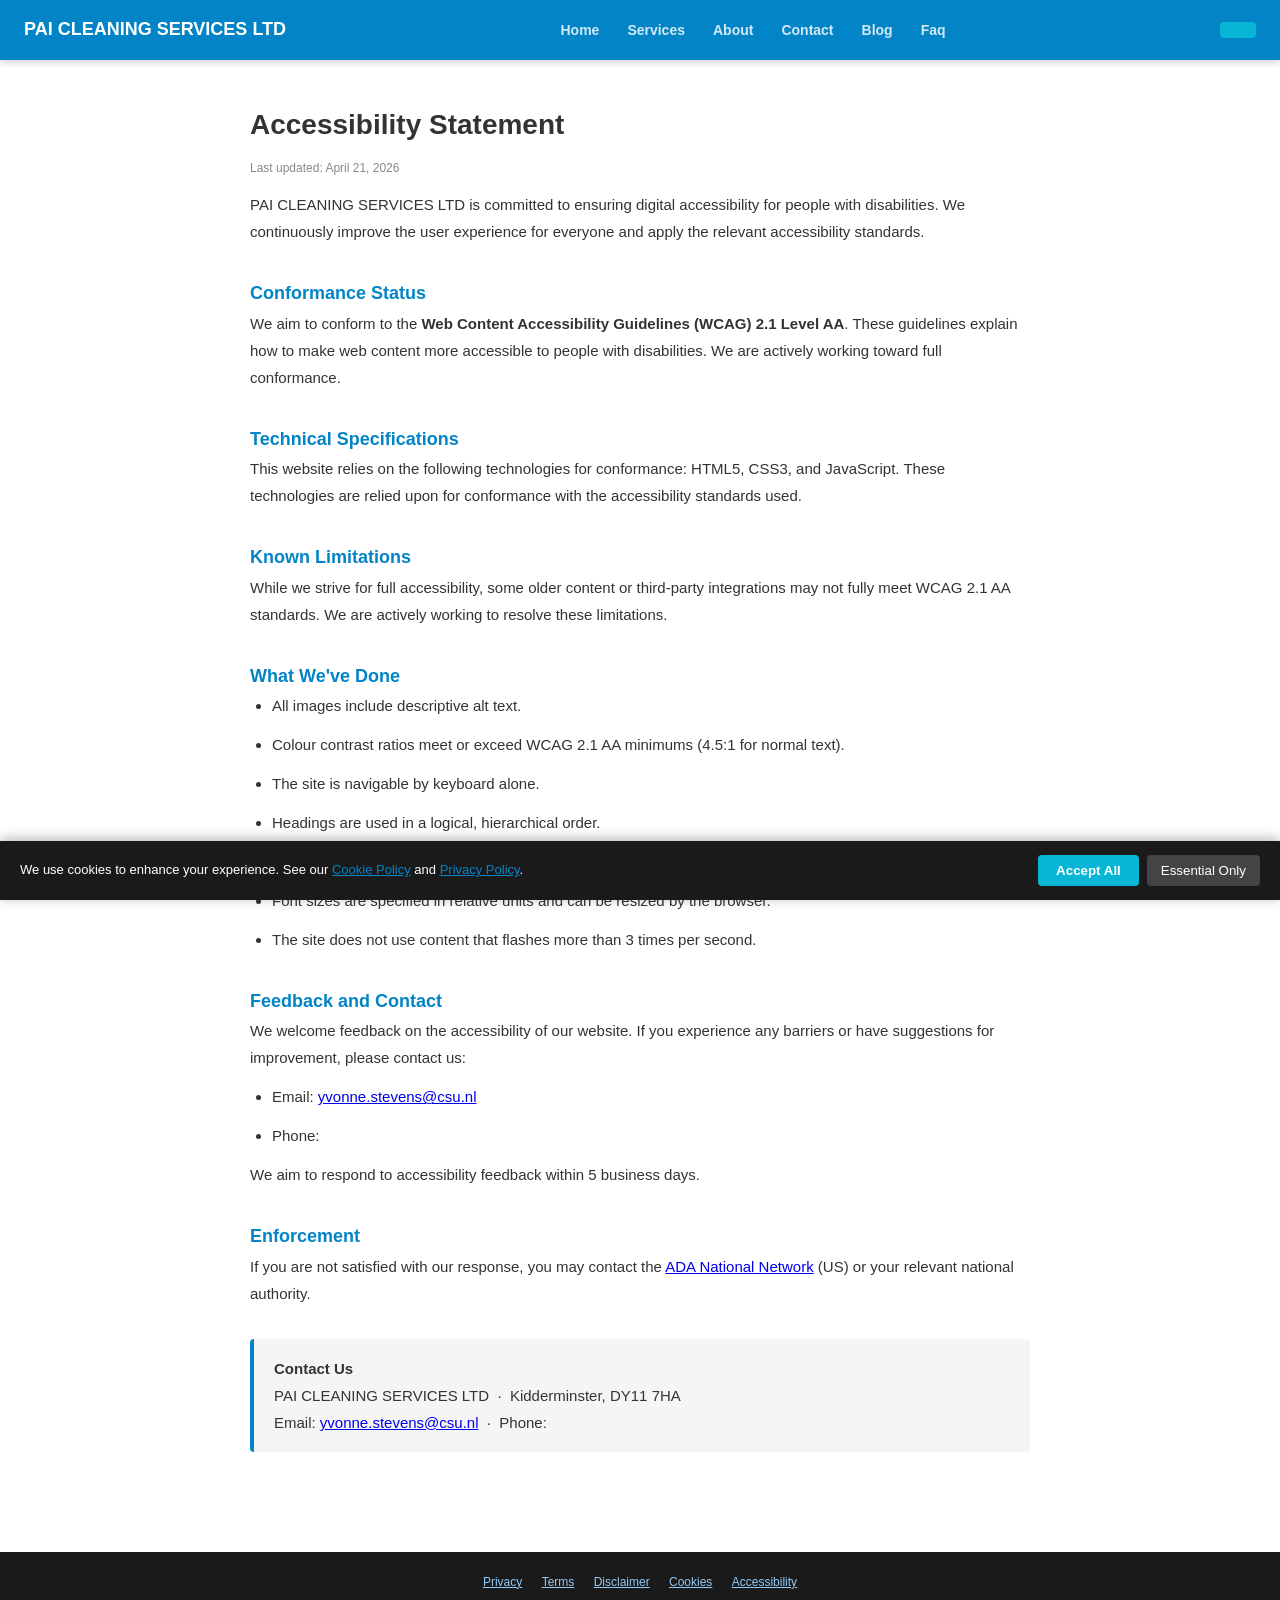
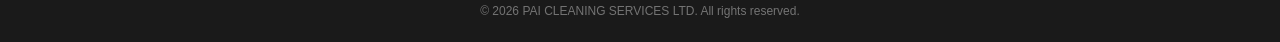
<file: accessibility.html>
<!DOCTYPE html>
<html lang="en">
<head>
<meta charset="UTF-8">
<meta name="viewport" content="width=device-width,initial-scale=1.0">
<title>Accessibility Statement | PAI CLEANING SERVICES LTD</title>
<meta name="description" content="Accessibility Statement for PAI CLEANING SERVICES LTD, Kidderminster DY11 7HA. Last updated April 21, 2026.">
<meta name="robots" content="noindex,follow">
<link rel="canonical" href="/accessibility.html">
<link rel="stylesheet" href="style.css">
<script type="application/ld+json">{"@context": "https://schema.org", "@type": "WebPage", "name": "Accessibility Statement", "url": "/accessibility.html", "inLanguage": "en-US", "publisher": {"@type": "LocalBusiness", "name": "PAI CLEANING SERVICES LTD", "address": {"@type": "PostalAddress", "addressLocality": "Kidderminster", "addressRegion": "DY11 7HA"}}}</script>
<meta http-equiv="X-Content-Type-Options" content="nosniff">
<meta http-equiv="X-Frame-Options" content="DENY">
<style>
  .legal-wrap{max-width:820px;margin:40px auto;padding:0 20px 60px;font-size:15px;line-height:1.8;color:#333;}
  .legal-wrap h1{font-size:28px;margin-bottom:8px;}
  .legal-wrap h2{font-size:18px;margin-top:32px;color:#0284c7;}
  .legal-wrap p,.legal-wrap li{margin-bottom:12px;}
  .legal-wrap ul{padding-left:22px;}
  .legal-updated{color:#888;font-size:12px;margin-bottom:32px;}
  .legal-contact{background:#f5f5f5;border-left:4px solid #0284c7;padding:16px 20px;border-radius:4px;margin-top:32px;}
</style>
</head>
<body>
<nav style="background:#0284c7;padding:14px 24px;display:flex;justify-content:space-between;align-items:center;position:sticky;top:0;z-index:100;box-shadow:0 2px 8px rgba(0,0,0,.2);">
  <a href="index.html" style="color:white;font-weight:900;font-size:18px;text-decoration:none;">PAI CLEANING SERVICES LTD</a>
  <div><a href="index.html" class="nav-link">Home</a><a href="services.html" class="nav-link">Services</a><a href="about.html" class="nav-link">About</a><a href="contact.html" class="nav-link">Contact</a><a href="blog.html" class="nav-link">Blog</a><a href="faq.html" class="nav-link">Faq</a></div>
  <a href="tel:" style="background:#06b6d4;color:white;padding:8px 18px;border-radius:4px;text-decoration:none;font-weight:700;"></a>
</nav>
<div class="legal-wrap">

<h1>Accessibility Statement</h1>
<p class="legal-updated">Last updated: April 21, 2026</p>

<p>PAI CLEANING SERVICES LTD is committed to ensuring digital accessibility for people with disabilities. We continuously improve the user experience for everyone and apply the relevant accessibility standards.</p>

<h2>Conformance Status</h2>
<p>We aim to conform to the <strong>Web Content Accessibility Guidelines (WCAG) 2.1 Level AA</strong>. These guidelines explain how to make web content more accessible to people with disabilities. We are actively working toward full conformance.</p>

<h2>Technical Specifications</h2>
<p>This website relies on the following technologies for conformance: HTML5, CSS3, and JavaScript. These technologies are relied upon for conformance with the accessibility standards used.</p>

<h2>Known Limitations</h2>
<p>While we strive for full accessibility, some older content or third-party integrations may not fully meet WCAG 2.1 AA standards. We are actively working to resolve these limitations.</p>

<h2>What We've Done</h2>
<ul>
  <li>All images include descriptive alt text.</li>
  <li>Colour contrast ratios meet or exceed WCAG 2.1 AA minimums (4.5:1 for normal text).</li>
  <li>The site is navigable by keyboard alone.</li>
  <li>Headings are used in a logical, hierarchical order.</li>
  <li>Forms include descriptive labels and error messages.</li>
  <li>Font sizes are specified in relative units and can be resized by the browser.</li>
  <li>The site does not use content that flashes more than 3 times per second.</li>
</ul>

<h2>Feedback and Contact</h2>
<p>We welcome feedback on the accessibility of our website. If you experience any barriers or have suggestions for improvement, please contact us:</p>
<ul>
  <li>Email: <a href="mailto:yvonne.stevens@csu.nl">yvonne.stevens@csu.nl</a></li>
  <li>Phone: <a href="tel:"></a></li>
</ul>
<p>We aim to respond to accessibility feedback within 5 business days.</p>

<h2>Enforcement</h2>
<p>If you are not satisfied with our response, you may contact the <a href="https://www.ada.gov" target="_blank" rel="noopener">ADA National Network</a> (US) or your relevant national authority.</p>
<div class="legal-contact">
  <strong>Contact Us</strong><br>
  PAI CLEANING SERVICES LTD &nbsp;·&nbsp; Kidderminster, DY11 7HA<br>
  Email: <a href="mailto:yvonne.stevens@csu.nl">yvonne.stevens@csu.nl</a> &nbsp;·&nbsp; Phone: <a href="tel:"></a>
</div>
</div>
<footer style="background:#1a1a1a;color:#ccc;padding:20px 24px;text-align:center;font-size:12px;">
  <div><a href="privacy-policy.html" style="color:#90CAF9;margin:0 8px;">Privacy</a>
  <a href="terms.html" style="color:#90CAF9;margin:0 8px;">Terms</a>
  <a href="disclaimer.html" style="color:#90CAF9;margin:0 8px;">Disclaimer</a>
  <a href="cookies.html" style="color:#90CAF9;margin:0 8px;">Cookies</a>
  <a href="accessibility.html" style="color:#90CAF9;margin:0 8px;">Accessibility</a>
  </div>
  <div style="margin-top:8px;opacity:.5;">&copy; 2026 PAI CLEANING SERVICES LTD. All rights reserved.</div>
</footer>
<script src="cookie-consent.js" defer></script>
</body></html>
</file>
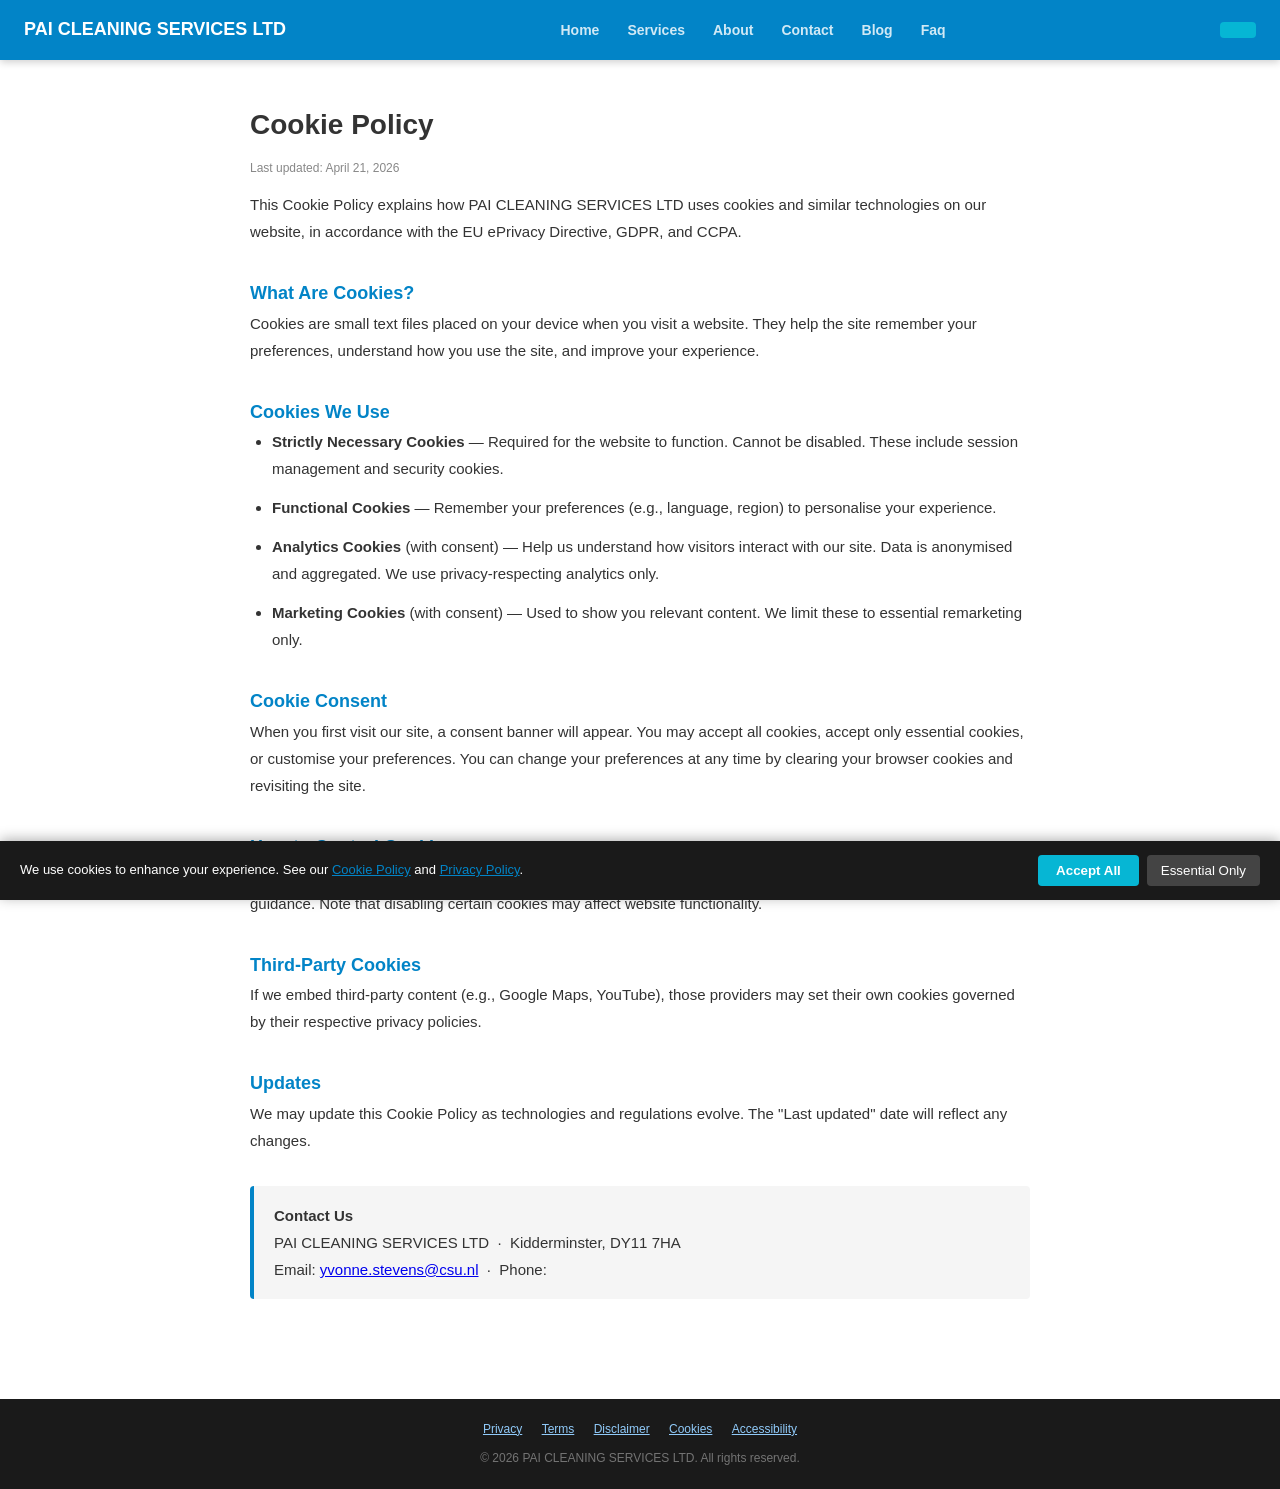
<file: cookies.html>
<!DOCTYPE html>
<html lang="en">
<head>
<meta charset="UTF-8">
<meta name="viewport" content="width=device-width,initial-scale=1.0">
<title>Cookie Policy | PAI CLEANING SERVICES LTD</title>
<meta name="description" content="Cookie Policy for PAI CLEANING SERVICES LTD, Kidderminster DY11 7HA. Last updated April 21, 2026.">
<meta name="robots" content="noindex,follow">
<link rel="canonical" href="/cookies.html">
<link rel="stylesheet" href="style.css">
<script type="application/ld+json">{"@context": "https://schema.org", "@type": "WebPage", "name": "Cookie Policy", "url": "/cookies.html", "inLanguage": "en-US", "publisher": {"@type": "LocalBusiness", "name": "PAI CLEANING SERVICES LTD", "address": {"@type": "PostalAddress", "addressLocality": "Kidderminster", "addressRegion": "DY11 7HA"}}}</script>
<meta http-equiv="X-Content-Type-Options" content="nosniff">
<meta http-equiv="X-Frame-Options" content="DENY">
<style>
  .legal-wrap{max-width:820px;margin:40px auto;padding:0 20px 60px;font-size:15px;line-height:1.8;color:#333;}
  .legal-wrap h1{font-size:28px;margin-bottom:8px;}
  .legal-wrap h2{font-size:18px;margin-top:32px;color:#0284c7;}
  .legal-wrap p,.legal-wrap li{margin-bottom:12px;}
  .legal-wrap ul{padding-left:22px;}
  .legal-updated{color:#888;font-size:12px;margin-bottom:32px;}
  .legal-contact{background:#f5f5f5;border-left:4px solid #0284c7;padding:16px 20px;border-radius:4px;margin-top:32px;}
</style>
</head>
<body>
<nav style="background:#0284c7;padding:14px 24px;display:flex;justify-content:space-between;align-items:center;position:sticky;top:0;z-index:100;box-shadow:0 2px 8px rgba(0,0,0,.2);">
  <a href="index.html" style="color:white;font-weight:900;font-size:18px;text-decoration:none;">PAI CLEANING SERVICES LTD</a>
  <div><a href="index.html" class="nav-link">Home</a><a href="services.html" class="nav-link">Services</a><a href="about.html" class="nav-link">About</a><a href="contact.html" class="nav-link">Contact</a><a href="blog.html" class="nav-link">Blog</a><a href="faq.html" class="nav-link">Faq</a></div>
  <a href="tel:" style="background:#06b6d4;color:white;padding:8px 18px;border-radius:4px;text-decoration:none;font-weight:700;"></a>
</nav>
<div class="legal-wrap">

<h1>Cookie Policy</h1>
<p class="legal-updated">Last updated: April 21, 2026</p>

<p>This Cookie Policy explains how PAI CLEANING SERVICES LTD uses cookies and similar technologies on our website, in accordance with the EU ePrivacy Directive, GDPR, and CCPA.</p>

<h2>What Are Cookies?</h2>
<p>Cookies are small text files placed on your device when you visit a website. They help the site remember your preferences, understand how you use the site, and improve your experience.</p>

<h2>Cookies We Use</h2>
<ul>
  <li><strong>Strictly Necessary Cookies</strong> — Required for the website to function. Cannot be disabled. These include session management and security cookies.</li>
  <li><strong>Functional Cookies</strong> — Remember your preferences (e.g., language, region) to personalise your experience.</li>
  <li><strong>Analytics Cookies</strong> (with consent) — Help us understand how visitors interact with our site. Data is anonymised and aggregated. We use privacy-respecting analytics only.</li>
  <li><strong>Marketing Cookies</strong> (with consent) — Used to show you relevant content. We limit these to essential remarketing only.</li>
</ul>

<h2>Cookie Consent</h2>
<p>When you first visit our site, a consent banner will appear. You may accept all cookies, accept only essential cookies, or customise your preferences. You can change your preferences at any time by clearing your browser cookies and revisiting the site.</p>

<h2>How to Control Cookies</h2>
<p>Most browsers allow you to control cookies through their settings. Visit <a href="https://www.aboutcookies.org" target="_blank" rel="noopener">aboutcookies.org</a> for browser-specific guidance. Note that disabling certain cookies may affect website functionality.</p>

<h2>Third-Party Cookies</h2>
<p>If we embed third-party content (e.g., Google Maps, YouTube), those providers may set their own cookies governed by their respective privacy policies.</p>

<h2>Updates</h2>
<p>We may update this Cookie Policy as technologies and regulations evolve. The "Last updated" date will reflect any changes.</p>
<div class="legal-contact">
  <strong>Contact Us</strong><br>
  PAI CLEANING SERVICES LTD &nbsp;·&nbsp; Kidderminster, DY11 7HA<br>
  Email: <a href="mailto:yvonne.stevens@csu.nl">yvonne.stevens@csu.nl</a> &nbsp;·&nbsp; Phone: <a href="tel:"></a>
</div>
</div>
<footer style="background:#1a1a1a;color:#ccc;padding:20px 24px;text-align:center;font-size:12px;">
  <div><a href="privacy-policy.html" style="color:#90CAF9;margin:0 8px;">Privacy</a>
  <a href="terms.html" style="color:#90CAF9;margin:0 8px;">Terms</a>
  <a href="disclaimer.html" style="color:#90CAF9;margin:0 8px;">Disclaimer</a>
  <a href="cookies.html" style="color:#90CAF9;margin:0 8px;">Cookies</a>
  <a href="accessibility.html" style="color:#90CAF9;margin:0 8px;">Accessibility</a>
  </div>
  <div style="margin-top:8px;opacity:.5;">&copy; 2026 PAI CLEANING SERVICES LTD. All rights reserved.</div>
</footer>
<script src="cookie-consent.js" defer></script>
</body></html>
</file>
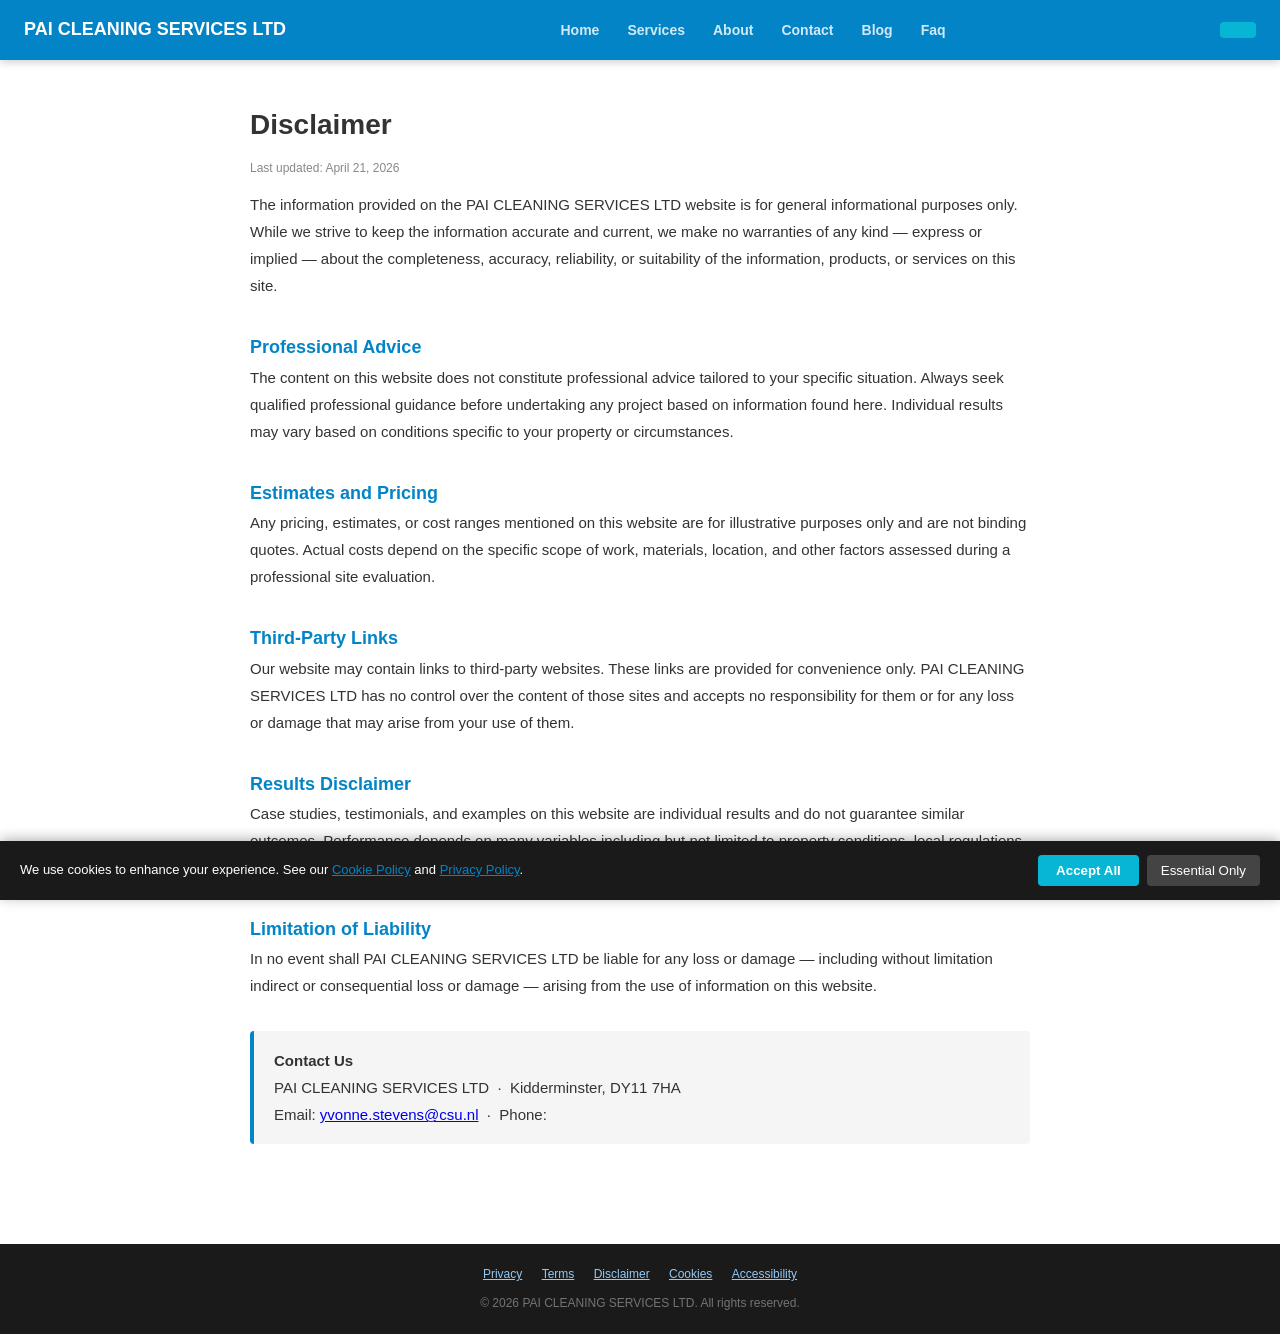
<file: disclaimer.html>
<!DOCTYPE html>
<html lang="en">
<head>
<meta charset="UTF-8">
<meta name="viewport" content="width=device-width,initial-scale=1.0">
<title>Disclaimer | PAI CLEANING SERVICES LTD</title>
<meta name="description" content="Disclaimer for PAI CLEANING SERVICES LTD, Kidderminster DY11 7HA. Last updated April 21, 2026.">
<meta name="robots" content="noindex,follow">
<link rel="canonical" href="/disclaimer.html">
<link rel="stylesheet" href="style.css">
<script type="application/ld+json">{"@context": "https://schema.org", "@type": "WebPage", "name": "Disclaimer", "url": "/disclaimer.html", "inLanguage": "en-US", "publisher": {"@type": "LocalBusiness", "name": "PAI CLEANING SERVICES LTD", "address": {"@type": "PostalAddress", "addressLocality": "Kidderminster", "addressRegion": "DY11 7HA"}}}</script>
<meta http-equiv="X-Content-Type-Options" content="nosniff">
<meta http-equiv="X-Frame-Options" content="DENY">
<style>
  .legal-wrap{max-width:820px;margin:40px auto;padding:0 20px 60px;font-size:15px;line-height:1.8;color:#333;}
  .legal-wrap h1{font-size:28px;margin-bottom:8px;}
  .legal-wrap h2{font-size:18px;margin-top:32px;color:#0284c7;}
  .legal-wrap p,.legal-wrap li{margin-bottom:12px;}
  .legal-wrap ul{padding-left:22px;}
  .legal-updated{color:#888;font-size:12px;margin-bottom:32px;}
  .legal-contact{background:#f5f5f5;border-left:4px solid #0284c7;padding:16px 20px;border-radius:4px;margin-top:32px;}
</style>
</head>
<body>
<nav style="background:#0284c7;padding:14px 24px;display:flex;justify-content:space-between;align-items:center;position:sticky;top:0;z-index:100;box-shadow:0 2px 8px rgba(0,0,0,.2);">
  <a href="index.html" style="color:white;font-weight:900;font-size:18px;text-decoration:none;">PAI CLEANING SERVICES LTD</a>
  <div><a href="index.html" class="nav-link">Home</a><a href="services.html" class="nav-link">Services</a><a href="about.html" class="nav-link">About</a><a href="contact.html" class="nav-link">Contact</a><a href="blog.html" class="nav-link">Blog</a><a href="faq.html" class="nav-link">Faq</a></div>
  <a href="tel:" style="background:#06b6d4;color:white;padding:8px 18px;border-radius:4px;text-decoration:none;font-weight:700;"></a>
</nav>
<div class="legal-wrap">

<h1>Disclaimer</h1>
<p class="legal-updated">Last updated: April 21, 2026</p>

<p>The information provided on the PAI CLEANING SERVICES LTD website is for general informational purposes only. While we strive to keep the information accurate and current, we make no warranties of any kind — express or implied — about the completeness, accuracy, reliability, or suitability of the information, products, or services on this site.</p>

<h2>Professional Advice</h2>
<p>The content on this website does not constitute professional advice tailored to your specific situation. Always seek qualified professional guidance before undertaking any project based on information found here. Individual results may vary based on conditions specific to your property or circumstances.</p>

<h2>Estimates and Pricing</h2>
<p>Any pricing, estimates, or cost ranges mentioned on this website are for illustrative purposes only and are not binding quotes. Actual costs depend on the specific scope of work, materials, location, and other factors assessed during a professional site evaluation.</p>

<h2>Third-Party Links</h2>
<p>Our website may contain links to third-party websites. These links are provided for convenience only. PAI CLEANING SERVICES LTD has no control over the content of those sites and accepts no responsibility for them or for any loss or damage that may arise from your use of them.</p>

<h2>Results Disclaimer</h2>
<p>Case studies, testimonials, and examples on this website are individual results and do not guarantee similar outcomes. Performance depends on many variables including but not limited to property conditions, local regulations, weather, and individual project complexity.</p>

<h2>Limitation of Liability</h2>
<p>In no event shall PAI CLEANING SERVICES LTD be liable for any loss or damage — including without limitation indirect or consequential loss or damage — arising from the use of information on this website.</p>
<div class="legal-contact">
  <strong>Contact Us</strong><br>
  PAI CLEANING SERVICES LTD &nbsp;·&nbsp; Kidderminster, DY11 7HA<br>
  Email: <a href="mailto:yvonne.stevens@csu.nl">yvonne.stevens@csu.nl</a> &nbsp;·&nbsp; Phone: <a href="tel:"></a>
</div>
</div>
<footer style="background:#1a1a1a;color:#ccc;padding:20px 24px;text-align:center;font-size:12px;">
  <div><a href="privacy-policy.html" style="color:#90CAF9;margin:0 8px;">Privacy</a>
  <a href="terms.html" style="color:#90CAF9;margin:0 8px;">Terms</a>
  <a href="disclaimer.html" style="color:#90CAF9;margin:0 8px;">Disclaimer</a>
  <a href="cookies.html" style="color:#90CAF9;margin:0 8px;">Cookies</a>
  <a href="accessibility.html" style="color:#90CAF9;margin:0 8px;">Accessibility</a>
  </div>
  <div style="margin-top:8px;opacity:.5;">&copy; 2026 PAI CLEANING SERVICES LTD. All rights reserved.</div>
</footer>
<script src="cookie-consent.js" defer></script>
</body></html>
</file>
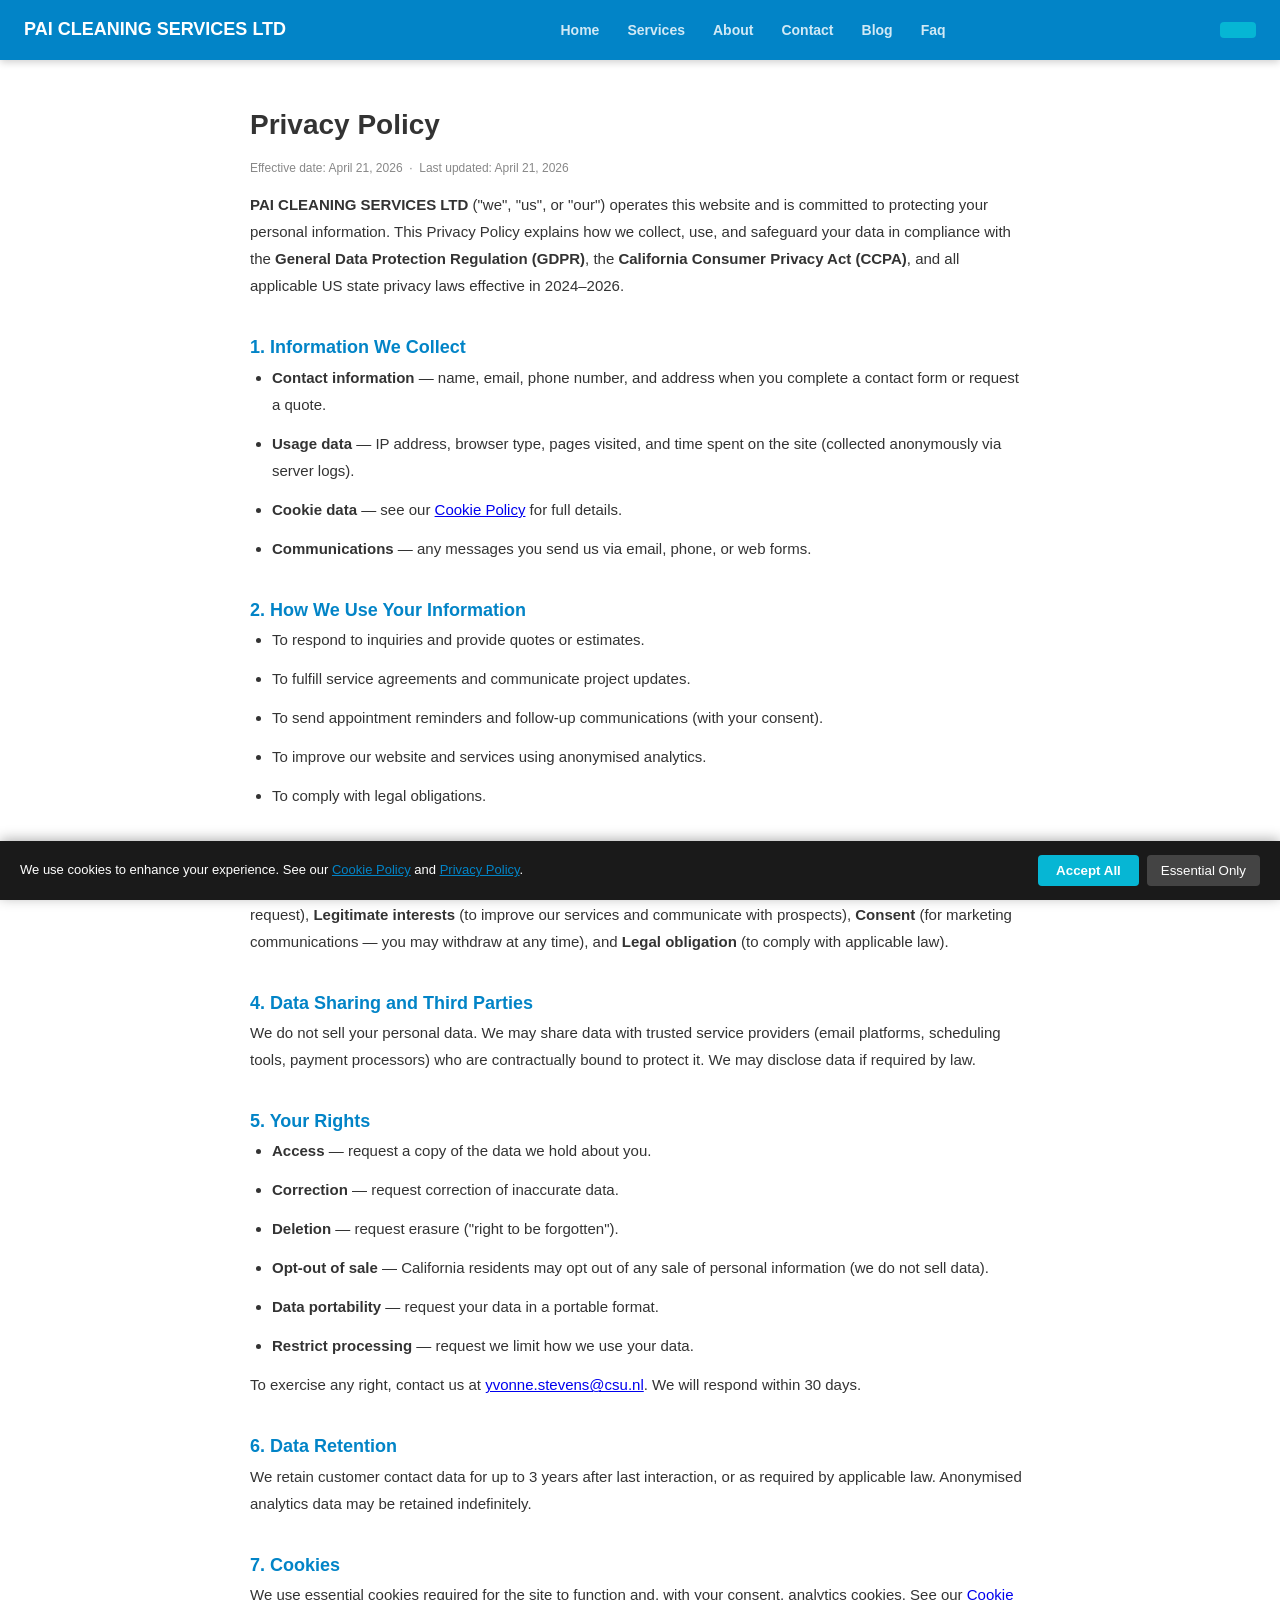
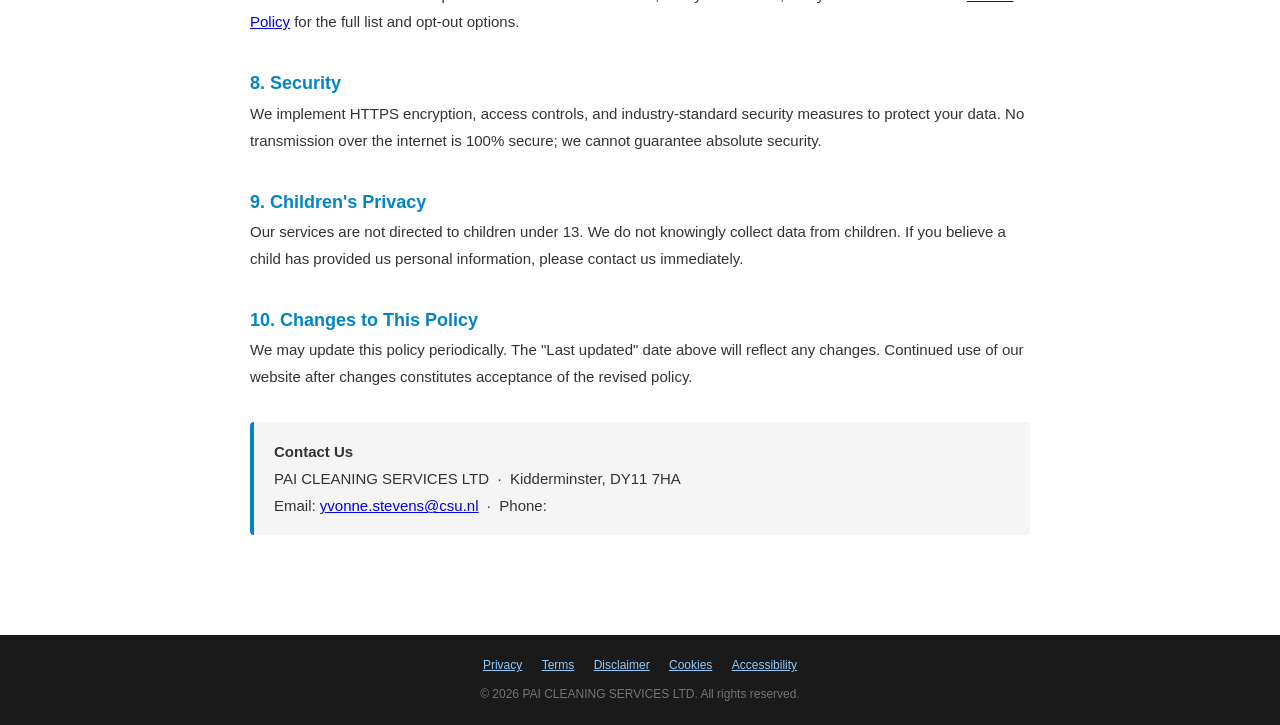
<file: privacy-policy.html>
<!DOCTYPE html>
<html lang="en">
<head>
<meta charset="UTF-8">
<meta name="viewport" content="width=device-width,initial-scale=1.0">
<title>Privacy Policy | PAI CLEANING SERVICES LTD</title>
<meta name="description" content="Privacy Policy for PAI CLEANING SERVICES LTD, Kidderminster DY11 7HA. Last updated April 21, 2026.">
<meta name="robots" content="noindex,follow">
<link rel="canonical" href="/privacy-policy.html">
<link rel="stylesheet" href="style.css">
<script type="application/ld+json">{"@context": "https://schema.org", "@type": "WebPage", "name": "Privacy Policy", "url": "/privacy-policy.html", "inLanguage": "en-US", "publisher": {"@type": "LocalBusiness", "name": "PAI CLEANING SERVICES LTD", "address": {"@type": "PostalAddress", "addressLocality": "Kidderminster", "addressRegion": "DY11 7HA"}}}</script>
<meta http-equiv="X-Content-Type-Options" content="nosniff">
<meta http-equiv="X-Frame-Options" content="DENY">
<style>
  .legal-wrap{max-width:820px;margin:40px auto;padding:0 20px 60px;font-size:15px;line-height:1.8;color:#333;}
  .legal-wrap h1{font-size:28px;margin-bottom:8px;}
  .legal-wrap h2{font-size:18px;margin-top:32px;color:#0284c7;}
  .legal-wrap p,.legal-wrap li{margin-bottom:12px;}
  .legal-wrap ul{padding-left:22px;}
  .legal-updated{color:#888;font-size:12px;margin-bottom:32px;}
  .legal-contact{background:#f5f5f5;border-left:4px solid #0284c7;padding:16px 20px;border-radius:4px;margin-top:32px;}
</style>
</head>
<body>
<nav style="background:#0284c7;padding:14px 24px;display:flex;justify-content:space-between;align-items:center;position:sticky;top:0;z-index:100;box-shadow:0 2px 8px rgba(0,0,0,.2);">
  <a href="index.html" style="color:white;font-weight:900;font-size:18px;text-decoration:none;">PAI CLEANING SERVICES LTD</a>
  <div><a href="index.html" class="nav-link">Home</a><a href="services.html" class="nav-link">Services</a><a href="about.html" class="nav-link">About</a><a href="contact.html" class="nav-link">Contact</a><a href="blog.html" class="nav-link">Blog</a><a href="faq.html" class="nav-link">Faq</a></div>
  <a href="tel:" style="background:#06b6d4;color:white;padding:8px 18px;border-radius:4px;text-decoration:none;font-weight:700;"></a>
</nav>
<div class="legal-wrap">

<h1>Privacy Policy</h1>
<p class="legal-updated">Effective date: April 21, 2026 &nbsp;·&nbsp; Last updated: April 21, 2026</p>

<p><strong>PAI CLEANING SERVICES LTD</strong> ("we", "us", or "our") operates this website and is committed to protecting your personal information. This Privacy Policy explains how we collect, use, and safeguard your data in compliance with the <strong>General Data Protection Regulation (GDPR)</strong>, the <strong>California Consumer Privacy Act (CCPA)</strong>, and all applicable US state privacy laws effective in 2024–2026.</p>

<h2>1. Information We Collect</h2>
<ul>
  <li><strong>Contact information</strong> — name, email, phone number, and address when you complete a contact form or request a quote.</li>
  <li><strong>Usage data</strong> — IP address, browser type, pages visited, and time spent on the site (collected anonymously via server logs).</li>
  <li><strong>Cookie data</strong> — see our <a href="cookies.html">Cookie Policy</a> for full details.</li>
  <li><strong>Communications</strong> — any messages you send us via email, phone, or web forms.</li>
</ul>

<h2>2. How We Use Your Information</h2>
<ul>
  <li>To respond to inquiries and provide quotes or estimates.</li>
  <li>To fulfill service agreements and communicate project updates.</li>
  <li>To send appointment reminders and follow-up communications (with your consent).</li>
  <li>To improve our website and services using anonymised analytics.</li>
  <li>To comply with legal obligations.</li>
</ul>

<h2>3. Legal Basis for Processing (GDPR)</h2>
<p>We process your personal data under the following lawful bases: <strong>Contractual necessity</strong> (to provide services you request), <strong>Legitimate interests</strong> (to improve our services and communicate with prospects), <strong>Consent</strong> (for marketing communications — you may withdraw at any time), and <strong>Legal obligation</strong> (to comply with applicable law).</p>

<h2>4. Data Sharing and Third Parties</h2>
<p>We do not sell your personal data. We may share data with trusted service providers (email platforms, scheduling tools, payment processors) who are contractually bound to protect it. We may disclose data if required by law.</p>

<h2>5. Your Rights</h2>
<ul>
  <li><strong>Access</strong> — request a copy of the data we hold about you.</li>
  <li><strong>Correction</strong> — request correction of inaccurate data.</li>
  <li><strong>Deletion</strong> — request erasure ("right to be forgotten").</li>
  <li><strong>Opt-out of sale</strong> — California residents may opt out of any sale of personal information (we do not sell data).</li>
  <li><strong>Data portability</strong> — request your data in a portable format.</li>
  <li><strong>Restrict processing</strong> — request we limit how we use your data.</li>
</ul>
<p>To exercise any right, contact us at <a href="mailto:yvonne.stevens@csu.nl">yvonne.stevens@csu.nl</a>. We will respond within 30 days.</p>

<h2>6. Data Retention</h2>
<p>We retain customer contact data for up to 3 years after last interaction, or as required by applicable law. Anonymised analytics data may be retained indefinitely.</p>

<h2>7. Cookies</h2>
<p>We use essential cookies required for the site to function and, with your consent, analytics cookies. See our <a href="cookies.html">Cookie Policy</a> for the full list and opt-out options.</p>

<h2>8. Security</h2>
<p>We implement HTTPS encryption, access controls, and industry-standard security measures to protect your data. No transmission over the internet is 100% secure; we cannot guarantee absolute security.</p>

<h2>9. Children's Privacy</h2>
<p>Our services are not directed to children under 13. We do not knowingly collect data from children. If you believe a child has provided us personal information, please contact us immediately.</p>

<h2>10. Changes to This Policy</h2>
<p>We may update this policy periodically. The "Last updated" date above will reflect any changes. Continued use of our website after changes constitutes acceptance of the revised policy.</p>
<div class="legal-contact">
  <strong>Contact Us</strong><br>
  PAI CLEANING SERVICES LTD &nbsp;·&nbsp; Kidderminster, DY11 7HA<br>
  Email: <a href="mailto:yvonne.stevens@csu.nl">yvonne.stevens@csu.nl</a> &nbsp;·&nbsp; Phone: <a href="tel:"></a>
</div>
</div>
<footer style="background:#1a1a1a;color:#ccc;padding:20px 24px;text-align:center;font-size:12px;">
  <div><a href="privacy-policy.html" style="color:#90CAF9;margin:0 8px;">Privacy</a>
  <a href="terms.html" style="color:#90CAF9;margin:0 8px;">Terms</a>
  <a href="disclaimer.html" style="color:#90CAF9;margin:0 8px;">Disclaimer</a>
  <a href="cookies.html" style="color:#90CAF9;margin:0 8px;">Cookies</a>
  <a href="accessibility.html" style="color:#90CAF9;margin:0 8px;">Accessibility</a>
  </div>
  <div style="margin-top:8px;opacity:.5;">&copy; 2026 PAI CLEANING SERVICES LTD. All rights reserved.</div>
</footer>
<script src="cookie-consent.js" defer></script>
</body></html>
</file>
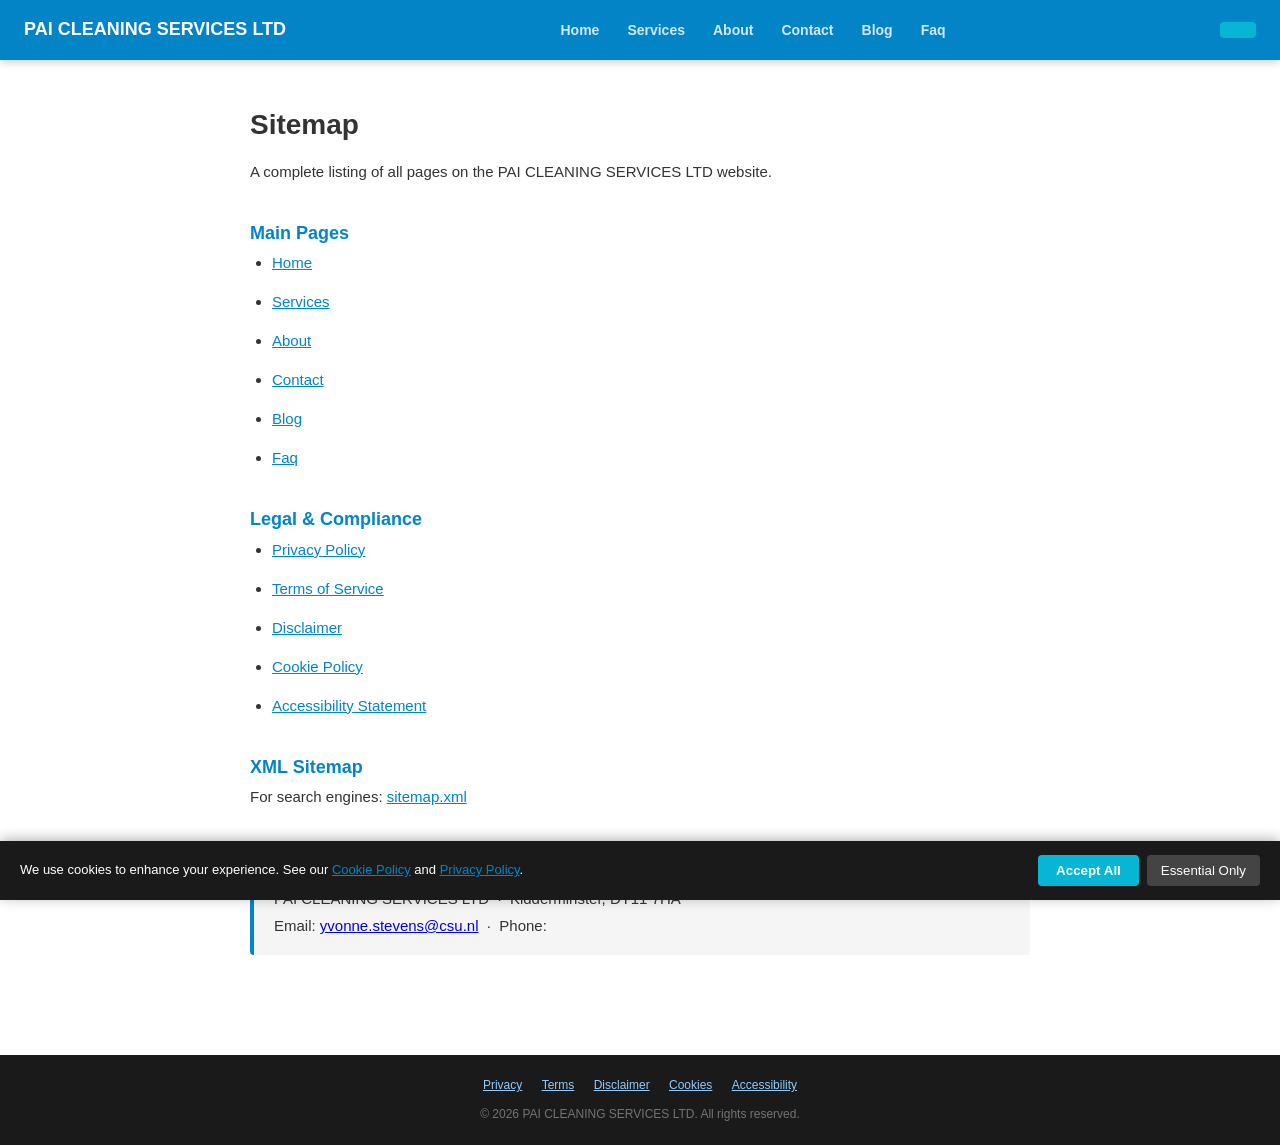
<file: sitemap-page.html>
<!DOCTYPE html>
<html lang="en">
<head>
<meta charset="UTF-8">
<meta name="viewport" content="width=device-width,initial-scale=1.0">
<title>Sitemap | PAI CLEANING SERVICES LTD</title>
<meta name="description" content="Sitemap for PAI CLEANING SERVICES LTD, Kidderminster DY11 7HA. Last updated April 21, 2026.">
<meta name="robots" content="noindex,follow">
<link rel="canonical" href="/sitemap-page.html">
<link rel="stylesheet" href="style.css">
<script type="application/ld+json">{"@context": "https://schema.org", "@type": "WebPage", "name": "Sitemap", "url": "/sitemap-page.html", "inLanguage": "en-US", "publisher": {"@type": "LocalBusiness", "name": "PAI CLEANING SERVICES LTD", "address": {"@type": "PostalAddress", "addressLocality": "Kidderminster", "addressRegion": "DY11 7HA"}}}</script>
<meta http-equiv="X-Content-Type-Options" content="nosniff">
<meta http-equiv="X-Frame-Options" content="DENY">
<style>
  .legal-wrap{max-width:820px;margin:40px auto;padding:0 20px 60px;font-size:15px;line-height:1.8;color:#333;}
  .legal-wrap h1{font-size:28px;margin-bottom:8px;}
  .legal-wrap h2{font-size:18px;margin-top:32px;color:#0284c7;}
  .legal-wrap p,.legal-wrap li{margin-bottom:12px;}
  .legal-wrap ul{padding-left:22px;}
  .legal-updated{color:#888;font-size:12px;margin-bottom:32px;}
  .legal-contact{background:#f5f5f5;border-left:4px solid #0284c7;padding:16px 20px;border-radius:4px;margin-top:32px;}
</style>
</head>
<body>
<nav style="background:#0284c7;padding:14px 24px;display:flex;justify-content:space-between;align-items:center;position:sticky;top:0;z-index:100;box-shadow:0 2px 8px rgba(0,0,0,.2);">
  <a href="index.html" style="color:white;font-weight:900;font-size:18px;text-decoration:none;">PAI CLEANING SERVICES LTD</a>
  <div><a href="index.html" class="nav-link">Home</a><a href="services.html" class="nav-link">Services</a><a href="about.html" class="nav-link">About</a><a href="contact.html" class="nav-link">Contact</a><a href="blog.html" class="nav-link">Blog</a><a href="faq.html" class="nav-link">Faq</a></div>
  <a href="tel:" style="background:#06b6d4;color:white;padding:8px 18px;border-radius:4px;text-decoration:none;font-weight:700;"></a>
</nav>
<div class="legal-wrap">

<h1>Sitemap</h1>
<p>A complete listing of all pages on the PAI CLEANING SERVICES LTD website.</p>

<h2>Main Pages</h2>
<ul>
  <li><a href="index.html" style="color:#0284c7;">Home</a></li>
  <li><a href="services.html" style="color:#0284c7;">Services</a></li>
  <li><a href="about.html" style="color:#0284c7;">About</a></li>
  <li><a href="contact.html" style="color:#0284c7;">Contact</a></li>
  <li><a href="blog.html" style="color:#0284c7;">Blog</a></li>
  <li><a href="faq.html" style="color:#0284c7;">Faq</a></li>
</ul>

<h2>Legal &amp; Compliance</h2>
<ul>
  <li><a href="privacy-policy.html" style="color:#0284c7;">Privacy Policy</a></li>
  <li><a href="terms.html"          style="color:#0284c7;">Terms of Service</a></li>
  <li><a href="disclaimer.html"     style="color:#0284c7;">Disclaimer</a></li>
  <li><a href="cookies.html"        style="color:#0284c7;">Cookie Policy</a></li>
  <li><a href="accessibility.html"  style="color:#0284c7;">Accessibility Statement</a></li>
</ul>

<h2>XML Sitemap</h2>
<p>For search engines: <a href="sitemap.xml" style="color:#0284c7;">sitemap.xml</a></p>

<div class="legal-contact">
  <strong>Contact Us</strong><br>
  PAI CLEANING SERVICES LTD &nbsp;·&nbsp; Kidderminster, DY11 7HA<br>
  Email: <a href="mailto:yvonne.stevens@csu.nl">yvonne.stevens@csu.nl</a> &nbsp;·&nbsp; Phone: <a href="tel:"></a>
</div>
</div>
<footer style="background:#1a1a1a;color:#ccc;padding:20px 24px;text-align:center;font-size:12px;">
  <div><a href="privacy-policy.html" style="color:#90CAF9;margin:0 8px;">Privacy</a>
  <a href="terms.html" style="color:#90CAF9;margin:0 8px;">Terms</a>
  <a href="disclaimer.html" style="color:#90CAF9;margin:0 8px;">Disclaimer</a>
  <a href="cookies.html" style="color:#90CAF9;margin:0 8px;">Cookies</a>
  <a href="accessibility.html" style="color:#90CAF9;margin:0 8px;">Accessibility</a>
  </div>
  <div style="margin-top:8px;opacity:.5;">&copy; 2026 PAI CLEANING SERVICES LTD. All rights reserved.</div>
</footer>
<script src="cookie-consent.js" defer></script>
</body></html>
</file>
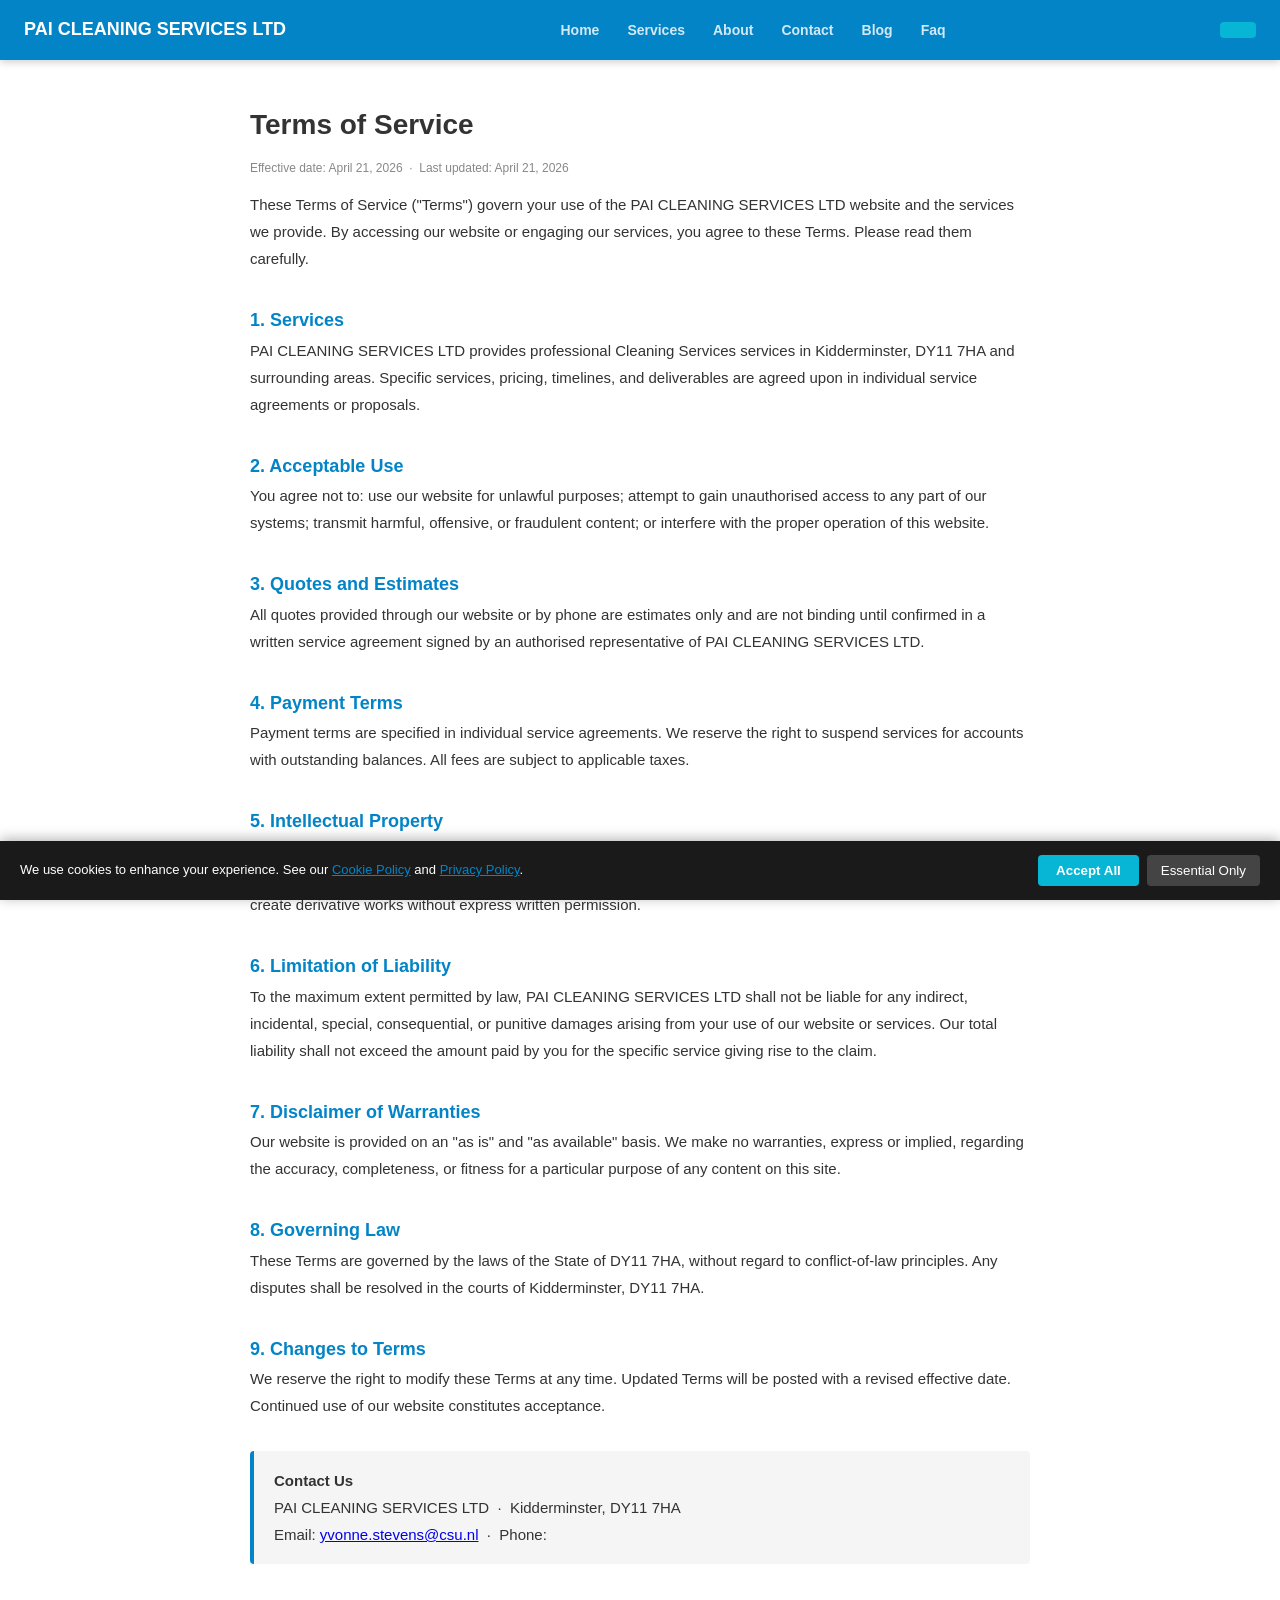
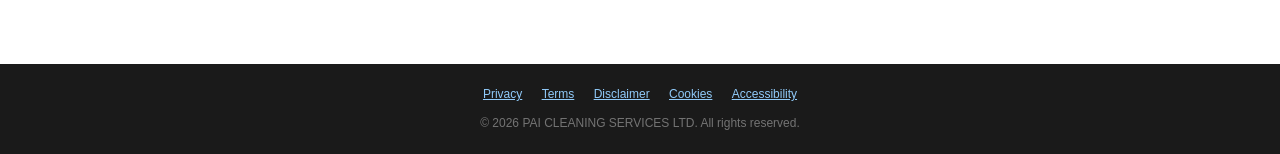
<file: terms.html>
<!DOCTYPE html>
<html lang="en">
<head>
<meta charset="UTF-8">
<meta name="viewport" content="width=device-width,initial-scale=1.0">
<title>Terms of Service | PAI CLEANING SERVICES LTD</title>
<meta name="description" content="Terms of Service for PAI CLEANING SERVICES LTD, Kidderminster DY11 7HA. Last updated April 21, 2026.">
<meta name="robots" content="noindex,follow">
<link rel="canonical" href="/terms.html">
<link rel="stylesheet" href="style.css">
<script type="application/ld+json">{"@context": "https://schema.org", "@type": "WebPage", "name": "Terms of Service", "url": "/terms.html", "inLanguage": "en-US", "publisher": {"@type": "LocalBusiness", "name": "PAI CLEANING SERVICES LTD", "address": {"@type": "PostalAddress", "addressLocality": "Kidderminster", "addressRegion": "DY11 7HA"}}}</script>
<meta http-equiv="X-Content-Type-Options" content="nosniff">
<meta http-equiv="X-Frame-Options" content="DENY">
<style>
  .legal-wrap{max-width:820px;margin:40px auto;padding:0 20px 60px;font-size:15px;line-height:1.8;color:#333;}
  .legal-wrap h1{font-size:28px;margin-bottom:8px;}
  .legal-wrap h2{font-size:18px;margin-top:32px;color:#0284c7;}
  .legal-wrap p,.legal-wrap li{margin-bottom:12px;}
  .legal-wrap ul{padding-left:22px;}
  .legal-updated{color:#888;font-size:12px;margin-bottom:32px;}
  .legal-contact{background:#f5f5f5;border-left:4px solid #0284c7;padding:16px 20px;border-radius:4px;margin-top:32px;}
</style>
</head>
<body>
<nav style="background:#0284c7;padding:14px 24px;display:flex;justify-content:space-between;align-items:center;position:sticky;top:0;z-index:100;box-shadow:0 2px 8px rgba(0,0,0,.2);">
  <a href="index.html" style="color:white;font-weight:900;font-size:18px;text-decoration:none;">PAI CLEANING SERVICES LTD</a>
  <div><a href="index.html" class="nav-link">Home</a><a href="services.html" class="nav-link">Services</a><a href="about.html" class="nav-link">About</a><a href="contact.html" class="nav-link">Contact</a><a href="blog.html" class="nav-link">Blog</a><a href="faq.html" class="nav-link">Faq</a></div>
  <a href="tel:" style="background:#06b6d4;color:white;padding:8px 18px;border-radius:4px;text-decoration:none;font-weight:700;"></a>
</nav>
<div class="legal-wrap">

<h1>Terms of Service</h1>
<p class="legal-updated">Effective date: April 21, 2026 &nbsp;·&nbsp; Last updated: April 21, 2026</p>

<p>These Terms of Service ("Terms") govern your use of the PAI CLEANING SERVICES LTD website and the services we provide. By accessing our website or engaging our services, you agree to these Terms. Please read them carefully.</p>

<h2>1. Services</h2>
<p>PAI CLEANING SERVICES LTD provides professional Cleaning Services services in Kidderminster, DY11 7HA and surrounding areas. Specific services, pricing, timelines, and deliverables are agreed upon in individual service agreements or proposals.</p>

<h2>2. Acceptable Use</h2>
<p>You agree not to: use our website for unlawful purposes; attempt to gain unauthorised access to any part of our systems; transmit harmful, offensive, or fraudulent content; or interfere with the proper operation of this website.</p>

<h2>3. Quotes and Estimates</h2>
<p>All quotes provided through our website or by phone are estimates only and are not binding until confirmed in a written service agreement signed by an authorised representative of PAI CLEANING SERVICES LTD.</p>

<h2>4. Payment Terms</h2>
<p>Payment terms are specified in individual service agreements. We reserve the right to suspend services for accounts with outstanding balances. All fees are subject to applicable taxes.</p>

<h2>5. Intellectual Property</h2>
<p>All content on this website — including text, images, logos, and graphics — is the property of PAI CLEANING SERVICES LTD or its licensors and is protected by applicable copyright law. You may not reproduce, distribute, or create derivative works without express written permission.</p>

<h2>6. Limitation of Liability</h2>
<p>To the maximum extent permitted by law, PAI CLEANING SERVICES LTD shall not be liable for any indirect, incidental, special, consequential, or punitive damages arising from your use of our website or services. Our total liability shall not exceed the amount paid by you for the specific service giving rise to the claim.</p>

<h2>7. Disclaimer of Warranties</h2>
<p>Our website is provided on an "as is" and "as available" basis. We make no warranties, express or implied, regarding the accuracy, completeness, or fitness for a particular purpose of any content on this site.</p>

<h2>8. Governing Law</h2>
<p>These Terms are governed by the laws of the State of DY11 7HA, without regard to conflict-of-law principles. Any disputes shall be resolved in the courts of Kidderminster, DY11 7HA.</p>

<h2>9. Changes to Terms</h2>
<p>We reserve the right to modify these Terms at any time. Updated Terms will be posted with a revised effective date. Continued use of our website constitutes acceptance.</p>
<div class="legal-contact">
  <strong>Contact Us</strong><br>
  PAI CLEANING SERVICES LTD &nbsp;·&nbsp; Kidderminster, DY11 7HA<br>
  Email: <a href="mailto:yvonne.stevens@csu.nl">yvonne.stevens@csu.nl</a> &nbsp;·&nbsp; Phone: <a href="tel:"></a>
</div>
</div>
<footer style="background:#1a1a1a;color:#ccc;padding:20px 24px;text-align:center;font-size:12px;">
  <div><a href="privacy-policy.html" style="color:#90CAF9;margin:0 8px;">Privacy</a>
  <a href="terms.html" style="color:#90CAF9;margin:0 8px;">Terms</a>
  <a href="disclaimer.html" style="color:#90CAF9;margin:0 8px;">Disclaimer</a>
  <a href="cookies.html" style="color:#90CAF9;margin:0 8px;">Cookies</a>
  <a href="accessibility.html" style="color:#90CAF9;margin:0 8px;">Accessibility</a>
  </div>
  <div style="margin-top:8px;opacity:.5;">&copy; 2026 PAI CLEANING SERVICES LTD. All rights reserved.</div>
</footer>
<script src="cookie-consent.js" defer></script>
</body></html>
</file>
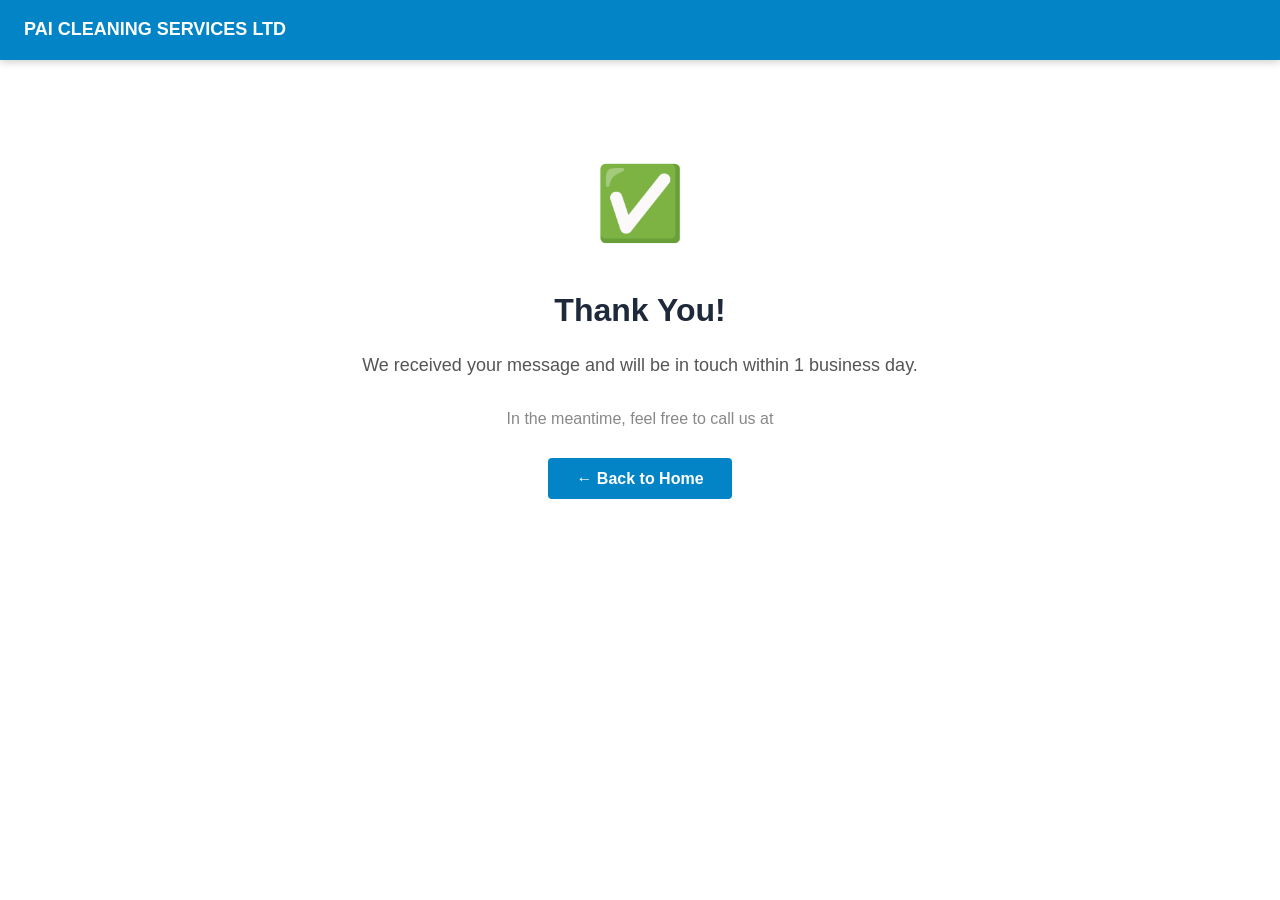
<file: thank-you.html>
<!DOCTYPE html>
<html lang="en">
<head>
<meta charset="UTF-8">
<meta name="viewport" content="width=device-width,initial-scale=1.0">
<title>Thank You | PAI CLEANING SERVICES LTD</title>
<meta name="robots" content="noindex,follow">
<link rel="stylesheet" href="style.css">
<script>
  // Fire conversion event if GTM / GA is present
  window.addEventListener('load', function() {
    if (typeof gtag === 'function') gtag('event','conversion',{'send_to':'AW-CONVERSION_ID'});
    if (typeof fbq === 'function') fbq('track','Lead');
  });
</script>
</head>
<body>
<nav style="background:#0284c7;padding:14px 24px;display:flex;justify-content:space-between;align-items:center;position:sticky;top:0;z-index:100;box-shadow:0 2px 8px rgba(0,0,0,.2);">
  <a href="index.html" style="color:white;font-weight:900;font-size:18px;text-decoration:none;">PAI CLEANING SERVICES LTD</a>
</nav>
<div style="text-align:center;padding:80px 20px;max-width:600px;margin:auto;">
  <div style="font-size:72px;margin-bottom:16px;">✅</div>
  <h1 style="font-size:32px;margin-bottom:12px;">Thank You!</h1>
  <p style="font-size:18px;color:#555;margin-bottom:24px;">We received your message and will be in touch within 1 business day.</p>
  <p style="color:#888;margin-bottom:32px;">In the meantime, feel free to call us at <a href="tel:" style="color:#0284c7;font-weight:700;"></a></p>
  <a href="index.html" class="hp-btn" style="background:#0284c7;color:white;padding:12px 28px;border-radius:4px;text-decoration:none;font-weight:700;">← Back to Home</a>
</div>
</body></html>
</file>
<file: style.css>
/* ═══ Premium Site CSS — Hidden Location Gaps AI Agent by AI Evolution Services ═══ */
*,*::before,*::after{box-sizing:border-box;margin:0;padding:0;}

body{
  font-family:'Plus Jakarta Sans', sans-serif;
  color:#1e293b;
  background:#ffffff;
  line-height:1.75;
  -webkit-font-smoothing:antialiased;
}

/* ── NAV ── */
.site-nav{
  position:fixed;top:0;left:0;right:0;z-index:1000;
  display:flex;align-items:center;gap:0;
  padding:0 32px;height:70px;
  background:rgba(15,8,40,0.82);
  backdrop-filter:blur(18px);-webkit-backdrop-filter:blur(18px);
  border-bottom:1px solid rgba(139,92,246,0.30);
  transition:background .3s,box-shadow .3s;
}
.site-nav.nav-scrolled{
  background:rgba(0,0,0,0.92);
  box-shadow:0 4px 32px rgba(0,0,0,0.4);
}
.nav-brand{
  font-family:'Plus Jakarta Sans', sans-serif;font-size:1.25rem;font-weight:900;
  color:#fff;text-decoration:none;white-space:nowrap;
  letter-spacing:-0.03em;
}
.nav-links{
  display:flex;gap:4px;margin-left:auto;
}
.nav-link{
  color:rgba(255,255,255,0.82);text-decoration:none;
  font-weight:600;font-size:0.875rem;
  padding:7px 14px;border-radius:8px;
  transition:background .18s,color .18s;
}
.nav-link:hover{color:#fff;background:rgba(255,255,255,0.1);}
.nav-cta{
  margin-left:16px;padding:9px 20px;
  background:#0284c7;color:#fff;
  border-radius:10px;font-weight:700;font-size:0.875rem;
  text-decoration:none;white-space:nowrap;
  transition:opacity .18s,transform .18s;
  box-shadow:0 4px 16px rgba(79,70,229,0.35);
}
.nav-cta:hover{opacity:.88;transform:translateY(-1px);}
.nav-hamburger{
  display:none;flex-direction:column;gap:5px;cursor:pointer;
  background:none;border:none;padding:6px;margin-left:12px;
}
.nav-hamburger span{
  display:block;width:22px;height:2px;
  background:rgba(255,255,255,0.85);border-radius:2px;
  transition:transform .25s;
}

/* ── HERO ── */
.site-hero{
  position:relative;min-height:100vh;
  display:flex;align-items:center;justify-content:center;
  text-align:center;color:#fff;overflow:hidden;
  padding:100px 24px 60px;
}
.hero-blob{
  position:absolute;border-radius:50%;
  filter:blur(90px);pointer-events:none;
  animation:blobFloat 10s ease-in-out infinite alternate;
}
.hero-blob.b1{width:55vw;height:55vw;top:-10%;left:-15%;animation-delay:0s;}
.hero-blob.b2{width:45vw;height:45vw;bottom:-5%;right:-10%;animation-delay:-5s;}
@keyframes blobFloat{from{transform:translate(0,0) scale(1);}to{transform:translate(4%,6%) scale(1.08);}}
.hero-inner{
  position:relative;z-index:2;max-width:860px;width:100%;
}
.hero-eyebrow{
  display:inline-block;
  font-size:0.78rem;font-weight:700;letter-spacing:0.14em;text-transform:uppercase;
  color:rgba(255,255,255,0.65);
  background:rgba(255,255,255,0.08);
  border:1px solid rgba(255,255,255,0.14);
  border-radius:100px;padding:5px 16px;margin-bottom:24px;
}
.hero-h1{
  font-family:'Plus Jakarta Sans', sans-serif;
  font-size:clamp(2.4rem,6vw,4.5rem);
  font-weight:900;line-height:1.08;
  letter-spacing:-0.04em;margin-bottom:20px;
}
.hero-sub{
  font-size:clamp(1rem,2vw,1.25rem);
  opacity:.82;max-width:600px;margin:0 auto 36px;line-height:1.6;
}
.hero-actions{display:flex;gap:16px;justify-content:center;flex-wrap:wrap;margin-bottom:56px;}
.btn-hero-primary{
  display:inline-flex;align-items:center;gap:8px;
  padding:15px 36px;border-radius:12px;
  font-weight:700;font-size:1rem;text-decoration:none;color:#fff;
  box-shadow:0 8px 28px rgba(0,0,0,0.35);
  transition:transform .18s,box-shadow .18s;
}
.btn-hero-primary:hover{transform:translateY(-2px);box-shadow:0 14px 36px rgba(0,0,0,0.45);}
.btn-hero-ghost{
  display:inline-flex;align-items:center;gap:8px;
  padding:15px 28px;border-radius:12px;
  font-weight:600;font-size:1rem;text-decoration:none;
  color:#fff;
  background:rgba(255,255,255,0.1);
  border:1.5px solid rgba(255,255,255,0.25);
  backdrop-filter:blur(8px);
  transition:background .18s,transform .18s;
}
.btn-hero-ghost:hover{background:rgba(255,255,255,0.18);transform:translateY(-2px);}

/* ── TRUST STRIP ── */
.hero-trust{
  display:flex;align-items:center;justify-content:center;gap:0;
  flex-wrap:wrap;gap:8px;
  background:rgba(255,255,255,0.06);
  border:1px solid rgba(255,255,255,0.12);
  border-radius:16px;padding:20px 32px;
  backdrop-filter:blur(8px);
  max-width:520px;margin:0 auto;
}
.trust-item{text-align:center;padding:0 20px;}
.trust-item strong{display:block;font-size:1.3rem;font-weight:900;color:#fff;}
.trust-item span{font-size:0.72rem;opacity:.65;text-transform:uppercase;letter-spacing:.08em;}
.trust-sep{width:1px;height:36px;background:rgba(255,255,255,0.18);}

/* ── SCROLL CUE ── */
.hero-scroll-cue{
  position:absolute;bottom:32px;left:50%;transform:translateX(-50%);
}
.scroll-dot{
  width:6px;height:6px;border-radius:50%;background:#fff;opacity:.5;
  animation:scrollBounce 1.6s ease-in-out infinite;
}
@keyframes scrollBounce{0%,100%{transform:translateY(0);opacity:.5;}50%{transform:translateY(8px);opacity:.9;}}

/* ── MAIN CONTENT ── */
.page-main{max-width:1000px;margin:0 auto;padding:72px 24px;}

/* hp-section (used by _render_sections) */
.hp-section{padding:0;}
.hp-section h2{
  font-family:'Plus Jakarta Sans', sans-serif;
  font-size:clamp(1.5rem,3vw,2.2rem);font-weight:800;
  letter-spacing:-0.03em;margin:0 0 28px;
  background:linear-gradient(135deg,#8b5cf6,#ec4899);-webkit-background-clip:text;
  -webkit-text-fill-color:transparent;background-clip:text;
}
.hp-section p{margin-bottom:16px;font-size:1rem;color:#1e293b;}

/* hp-card */
.hp-card{
  background:rgba(139,92,246,0.07);
  border:1px solid rgba(139,92,246,0.22);
  border-radius:16px;padding:24px 28px;margin-bottom:16px;
  transition:transform .2s,box-shadow .2s;
}
.hp-card:hover{transform:translateY(-3px);box-shadow:0 12px 32px rgba(0,0,0,.1);}
.hp-card h3{
  font-family:'Plus Jakarta Sans', sans-serif;font-size:1.05rem;font-weight:700;
  color:#0284c7;margin-bottom:10px;
}

/* About page image */
.about-img-wrap{margin-bottom:40px;}
.about-img{width:100%;max-height:400px;object-fit:cover;border-radius:18px;box-shadow:0 20px 60px rgba(0,0,0,.15);}

/* ── PREMIUM BENTO GALLERY ── */
.hp-gallery-section{
  padding:80px 24px;
  background:#fdf4ff;
}
.hp-gallery-header{
  text-align:center;max-width:600px;margin:0 auto 48px;
}
.hp-gallery-tag{
  font-size:.75rem;font-weight:800;letter-spacing:.14em;text-transform:uppercase;
  margin-bottom:10px;
}
.hp-gallery-h2{
  font-family:'Plus Jakarta Sans', sans-serif;font-size:clamp(1.7rem,3.5vw,2.6rem);font-weight:900;
  letter-spacing:-0.04em;line-height:1.15;margin-bottom:12px;
}
.hp-gallery-sub{font-size:1rem;color:#64748b;}
.hp-bento-grid{
  display:grid;
  grid-template-columns:1fr 1fr;
  grid-template-rows:auto;
  gap:16px;
  max-width:1200px;
  margin:0 auto;
}
.hp-bento-feature{
  grid-column:1;
  grid-row:1 / span 2;
  position:relative;overflow:hidden;border-radius:20px;
  box-shadow:0 20px 60px rgba(0,0,0,.18);
  aspect-ratio:4/3;
}
.hp-bento-feature img{
  width:100%;height:100%;object-fit:cover;display:block;
  transition:transform .5s ease;
}
.hp-bento-feature:hover img{transform:scale(1.04);}
.hp-bento-thumbs{
  grid-column:2;
  grid-row:1 / span 2;
  display:grid;
  grid-template-columns:1fr 1fr;
  gap:16px;
  align-content:start;
}
.hp-bento-thumb{
  position:relative;overflow:hidden;border-radius:16px;
  box-shadow:0 8px 28px rgba(0,0,0,.12);
  aspect-ratio:4/3;
}
.hp-bento-thumb img{
  width:100%;height:100%;object-fit:cover;display:block;
  transition:transform .4s ease;
}
.hp-bento-thumb:hover img{transform:scale(1.06);}
/* Caption overlay */
.hp-bento-cap{
  position:absolute;bottom:0;left:0;right:0;
  padding:10px 14px;
  background:linear-gradient(transparent,rgba(0,0,0,0.7));
  color:#fff;font-size:.75rem;font-weight:600;
  letter-spacing:.04em;text-transform:capitalize;
  opacity:0;transition:opacity .3s;
}
.hp-bento-feature:hover .hp-bento-cap,
.hp-bento-thumb:hover .hp-bento-cap{opacity:1;}

/* Side image */
.hp-text-img-wrap{display:flex;gap:32px;align-items:flex-start;margin-bottom:28px;}
.hp-side-img{width:260px;min-width:180px;border-radius:14px;object-fit:cover;height:200px;flex-shrink:0;box-shadow:0 8px 28px rgba(0,0,0,.14);}

/* ── FAQ ── */
details{
  border:1px solid rgba(139,92,246,0.22);border-radius:12px;
  margin-bottom:10px;overflow:hidden;
}
details summary{
  padding:16px 20px;font-weight:600;cursor:pointer;
  font-size:.95rem;list-style:none;
  display:flex;justify-content:space-between;align-items:center;
}
details summary::after{content:"＋";font-size:1.1rem;color:#0284c7;}
details[open] summary::after{content:"－";}
details>:not(summary){padding:4px 20px 18px;font-size:.92rem;color:#1e293b;opacity:.88;}

/* ── CTA STRIP ── */
.cta-strip{color:#fff;padding:80px 24px;text-align:center;}
.cta-inner{max-width:720px;margin:0 auto;}
.cta-h2{
  font-family:'Plus Jakarta Sans', sans-serif;font-size:clamp(1.8rem,4vw,2.8rem);
  font-weight:900;letter-spacing:-0.03em;margin-bottom:14px;
}
.cta-sub{font-size:1.05rem;opacity:.88;margin-bottom:36px;line-height:1.6;}
.cta-acts{display:flex;gap:16px;justify-content:center;flex-wrap:wrap;}
.btn-cta-primary{
  display:inline-block;padding:15px 36px;border-radius:12px;
  font-weight:700;font-size:1rem;text-decoration:none;
  transition:transform .18s,box-shadow .18s;
  box-shadow:0 6px 24px rgba(0,0,0,.25);
}
.btn-cta-primary:hover{transform:translateY(-2px);box-shadow:0 12px 32px rgba(0,0,0,.35);}
.btn-cta-ghost{
  display:inline-block;padding:14px 28px;border-radius:12px;
  border:2px solid rgba(255,255,255,.45);color:#fff;font-weight:600;
  font-size:1rem;text-decoration:none;
  transition:background .18s,transform .18s;
}
.btn-cta-ghost:hover{background:rgba(255,255,255,.12);transform:translateY(-2px);}

/* ── FOOTER ── */
.site-footer{
  background:#0a0a14;color:rgba(255,255,255,0.65);
  padding:60px 32px 0;
}
.footer-grid{
  max-width:1100px;margin:0 auto;
  display:grid;grid-template-columns:1.8fr 1fr 1fr;gap:48px;
  padding-bottom:48px;border-bottom:1px solid rgba(255,255,255,0.08);
}
.footer-brand{
  font-family:'Plus Jakarta Sans', sans-serif;font-size:1.15rem;font-weight:900;
  color:#fff;margin-bottom:10px;
}
.footer-tagline{font-size:.88rem;margin-bottom:14px;line-height:1.5;}
.footer-contact{
  font-size:.9rem;color:rgba(255,255,255,.75);text-decoration:none;
  transition:color .15s;
}
.footer-contact:hover{color:#fff;}
.footer-col-head{
  font-size:.72rem;font-weight:700;letter-spacing:.12em;
  text-transform:uppercase;color:rgba(255,255,255,.4);
  margin-bottom:16px;
}
.footer-links{display:flex;flex-direction:column;gap:8px;}
.footer-link{
  font-size:.875rem;color:rgba(255,255,255,.6);text-decoration:none;
  transition:color .15s;
}
.footer-link:hover{color:#fff;}
.footer-bottom{
  max-width:1100px;margin:0 auto;
  display:flex;justify-content:space-between;align-items:center;
  padding:20px 0;font-size:.78rem;color:rgba(255,255,255,.3);
  flex-wrap:wrap;gap:8px;
}
.footer-badge{color:rgba(255,255,255,.4);}
.footer-badge-link{color:rgba(255,255,255,.5);text-decoration:none;}
.footer-badge-link:hover{color:rgba(255,255,255,.8);}

/* ── MOBILE ── */
@media(max-width:768px){
  .nav-links{
    display:none;flex-direction:column;
    position:fixed;top:70px;left:0;right:0;
    background:rgba(10,10,20,0.97);
    padding:20px 24px;gap:4px;
  }
  .nav-links.nav-open{display:flex;}
  .nav-link{padding:12px 16px;border-radius:10px;}
  .nav-hamburger{display:flex;}
  .nav-cta{margin-left:auto;font-size:.8rem;padding:7px 14px;}
  .site-hero{padding:80px 20px 40px;min-height:100svh;}
  .hero-h1{font-size:clamp(2rem,8vw,3rem);}
  .hero-trust{padding:16px 20px;gap:4px;}
  .trust-item{padding:0 10px;}
  .trust-item strong{font-size:1rem;}
  .page-main{padding:48px 20px;}
  .footer-grid{grid-template-columns:1fr;gap:32px;}
  .hp-text-img-wrap{flex-direction:column;}
  .hp-side-img{width:100%;min-width:unset;height:180px;}
  .hp-bento-grid{grid-template-columns:1fr;}
  .hp-bento-feature{grid-row:auto;}
  .hp-bento-thumbs{grid-column:1;grid-row:auto;grid-template-columns:1fr 1fr;}
  .hp-gallery-section{padding:48px 16px;}
  .footer-bottom{justify-content:center;text-align:center;}
}
</file>
